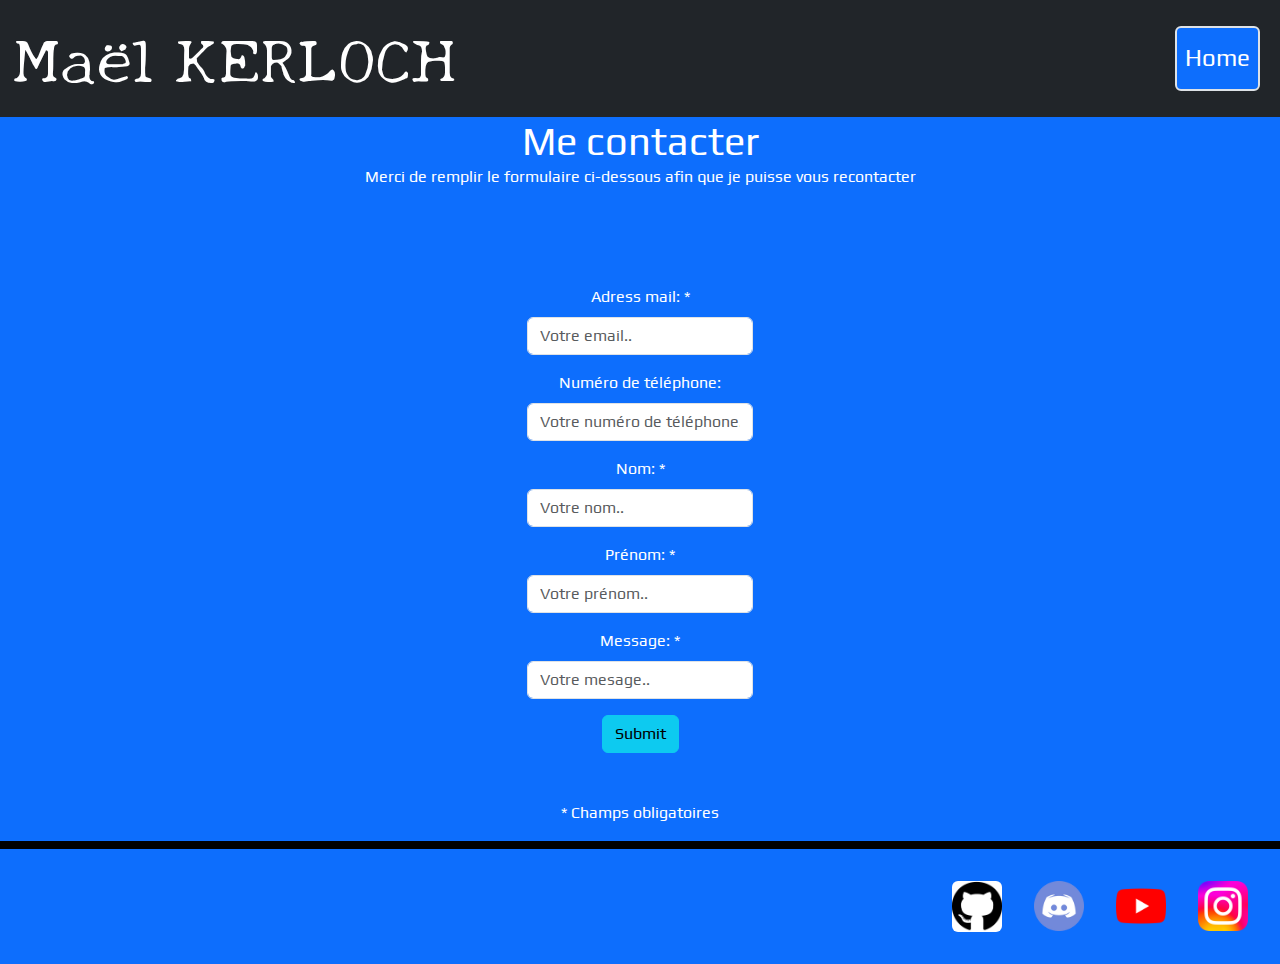
<file: contact.html>
<!DOCTYPE html>
<html lang="en">
    <head>
        <meta charset="UTF-8">
        <meta name="viewport" content="width=device-width, initial-scale=1.0">
        <link href="https://cdn.jsdelivr.net/npm/bootstrap@5.3.2/dist/css/bootstrap.min.css" rel="stylesheet">
        <script src="https://cdn.jsdelivr.net/npm/bootstrap@5.3.2/dist/js/bootstrap.bundle.min.js"></script>
        <link rel="stylesheet" href="https://fonts.googleapis.com/css?family=Play">
        <link rel="stylesheet" href="https://fonts.googleapis.com/css?family=New+Tegomin">
        <link rel="stylesheet" href="style.css">
        <title>Portfolio Maël Kerloch</title>
    </head>
    <body>

        <!--barre de navigation avec mon nom et le bouton menant à la page contact.html-->
        <header class="navbar naxvbar-expand-sm bg-dark sticky-top">
            <div class="container-fluid">
                <!--Nom-->
                <span id="nom" class="navbar-text text-white h1">Maël KERLOCH</span>
                <!--Bouton pour mener à la page contact.html-->
                <ul class="navbar-nav">
                    <li class="nav-item bg-primary border border-2 rounded p-2 m-2 text-center">
                      <a href="index.html" class="nav-link">
                        <span class="h4 text-white">Home</span>
                      </a>
                    </li>
                </ul>
            </div>
        </header>

        <!--Titre contacter-->
        <div class="container-fluid">
            <div class="row">
                <div class="column-sm bg-primary text-center">
                    <span class="h1 text-white">Me contacter</span>
                </div>
            </div>
        </div>

        <!--respecter les consignes-->
        <div class="container-fluid">
            <div class="row">
                <div class="column-sm bg-primary text-center">
                    <p class="text-white">Merci de remplir le formulaire ci-dessous afin que je puisse vous recontacter</p>
                </div>
            </div>
        </div>

        <!--Formulaire de contact-->
        <div class="container-fluid">
        <div class="row">
            <div class="col-sm bg-primary p-5 d-flex">
                <!-- Formulaire de contact-->
                <div class="container mt-3 d-flex justify-content-center text-center">
                    <form action="https://httpbin.org/post" method="post">
                        <div class="form-group mb-3 mt-3">
                            <label for="femail" class="form-label text-white">Adress mail: *</label>
                            <input type="email" class="form-control" id="femail" placeholder="Votre email.." name="femail" required>
                        </div>
                        <div class="form-group mb-3 mt-3">
                            <label for="ftel" class="form-label text-white">Numéro de téléphone: </label>
                            <input type="number" class="form-control" id="ftel" placeholder="Votre numéro de téléphone.." name="ftel">
                        </div>
                        <div class="form-group mb-3 mt-3">
                            <label for="fnom" class="form-label text-white">Nom: *</label>
                            <input type="text" class="form-control" id="fnom" placeholder="Votre nom.." name="fnom" required>
                        </div>
                        <div class="form-group mb-3 mt-3">
                            <label for="fprenom" class="form-label text-white">Prénom: *</label>
                            <input type="text" class="form-control" id="fprenom" placeholder="Votre prénom.." name="fprenom" required>
                        </div>
                        <div class="form-group mb-3 mt-3">
                            <label for="fmsg" class="form-label text-white">Message: *</label>
                            <input class="form-control" id="fmsg" placeholder="Votre mesage.." name="fmsg" required>
                        </div>
                        <button type="submit" class="btn btn-info">Submit</button>
                    </form>
                </div>
            </div>
        </div>
        </div>

        <!--Asterisk-->
        <div class="container-fluid">
            <div class="row">
                <div class="column-sm bg-primary text-center">
                    <p class="text-white">* Champs obligatoires</p>
                </div>
            </div>
        </div>

        <!---->
        <!---->
        <div class="container-fluid">
            <div class="row bg-black p-1"></div>
        </div>

        <footer>
            <!--Logos Réseaux-->
            <div class="container-fluid">
                <div class="row">
                    <div class="col p-1 bg-primary p-3 d-flex justify-content-end">
                        <a class="p-3" href="https://github.com/maelker" target=”_blank”>
                            <img id="git" class="img-fluid rounded" src="img/GitHub.png" alt="lien GitHub">
                        </a>
                        <a class="p-3" href="https://discord.gg/Wcwjzb9EyZ" target=”_blank”>
                            <img id="discord" class="img-fluid rounded" src="img/Discord.png" alt="lien Discord">
                        </a>
                        <a class="p-3" href="https://youtube.com/@maelkerloch" target=”_blank”>
                            <img id="yt" class="img-fluid rounded" src="img/Youtube.png" alt="lien Youtube">
                        </a>
                        <a class="p-3" href="https://instagram.com/mael.vep" target=”_blank”>
                            <img id="insta" class="img-fluid rounded" src="img/Instagram.png" alt="lien Instagram">
                        </a>
                    </div>
                </div>
            </div>
        </footer>

    </body>
</html>
</file>
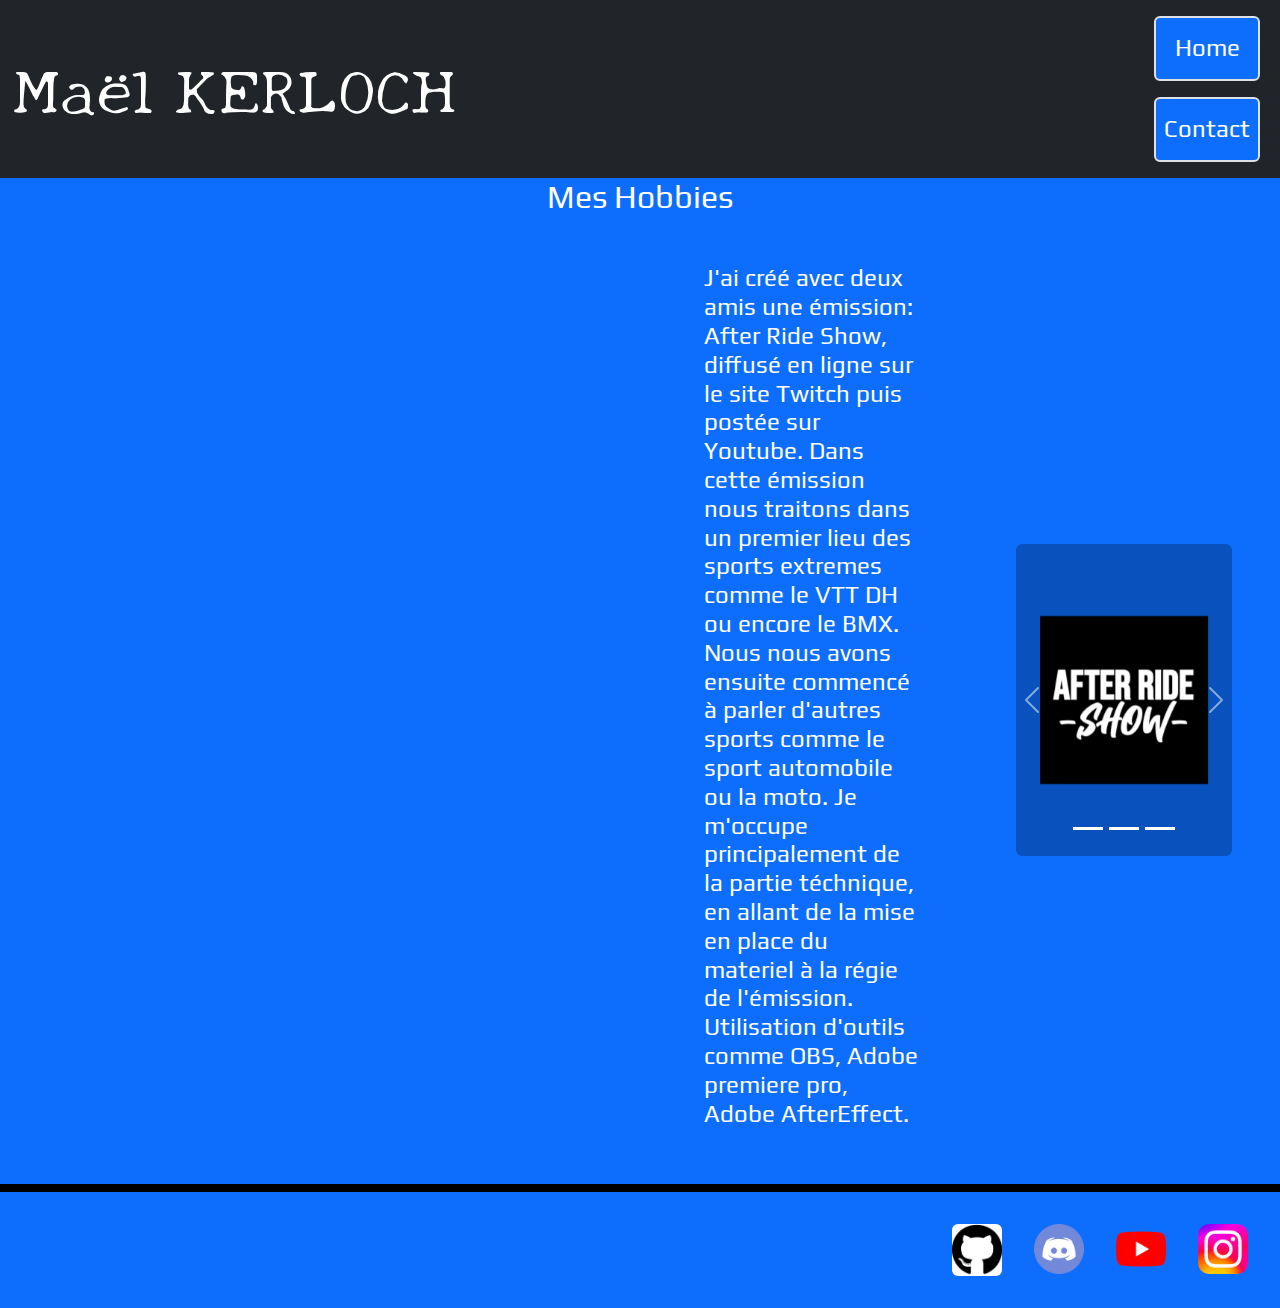
<file: hobby.html>
<!DOCTYPE html>
<html lang="en">
  <head>
      <meta charset="UTF-8">
      <meta name="viewport" content="width=device-width, initial-scale=1.0">
      <link href="https://cdn.jsdelivr.net/npm/bootstrap@5.3.2/dist/css/bootstrap.min.css" rel="stylesheet">
      <script src="https://cdn.jsdelivr.net/npm/bootstrap@5.3.2/dist/js/bootstrap.bundle.min.js"></script>
      <link rel="stylesheet" href="https://fonts.googleapis.com/css?family=Play">
      <link rel="stylesheet" href="https://fonts.googleapis.com/css?family=New+Tegomin">
      <link rel="stylesheet" href="style.css">
      <title>Portfolio Maël Kerloch</title>
  </head>
  <body>

    <!--barre de navigation avec mon nom et le bouton menant à la page contact.html-->
    <header class="navbar naxvbar-expand-sm bg-dark sticky-top">
        <div class="container-fluid">
            <!--Nom-->
            <span id="nom" class="navbar-text text-white h1">Maël KERLOCH</span>
            <!--Bouton pour mener à la page contact.html-->
            <ul class="navbar-nav">
              <li class="nav-item bg-primary border border-2 rounded p-2 m-2 text-center">
                <a href="index.html" class="nav-link">
                  <span class="h4 text-white">Home</span>
                </a>
              </li>
              <li class="nav-item bg-primary border border-2 rounded p-2 m-2 text-center">
                <a href="contact.html" class="nav-link">
                  <span class="h4 text-white">Contact</span>
                </a>
              </li>
            </ul>
        </div>
    </header>

    <!--Titre des Hobbys-->
    <div class="container-fluid">
      <div class="row">
        <div class="column-sm bg-primary text-center">
            <span class="h2 text-white">Mes Hobbies</span>
        </div>
      </div>
    </div>

    <!--Texte descriptif de mon hobby avec une vidéo YouTube en exemple-->
    <div class="container-fluid">
      <div class="row" id="hobby">

        <!--Vidéo YouTube en exemple-->
        <div class="col-sm bg-primary text-white p-5 d-flex">
          <iframe class="responsive-iframe align-self-center" width="560" height="315" src="https://www.youtube.com/embed/Tcvq3LCzqyY?si=hBRZJVEMcqLKhRGP" title="YouTube video player" allow="accelerometer; autoplay; clipboard-write; encrypted-media; gyroscope; picture-in-picture; web-share" allowfullscreen></iframe>
        </div>

        <!--Texte descriptif avec des mots en gras-->
        <div class="col-sm bg-primary text-white p-5 d-flex">
          <h4 class="align-self-center">J'ai créé avec deux amis une émission: <span class="bold">After Ride Show</span>, diffusé en ligne sur le site Twitch puis postée sur Youtube.
              Dans cette émission nous traitons dans un premier lieu des <span class="bold">sports extremes</span> comme le <span class="bold">VTT DH</span> ou encore le <span class="bold">BMX</span>.
              Nous nous avons ensuite commencé à parler d'autres sports comme le sport automobile ou la moto.
              Je m'occupe principalement de la partie téchnique, en allant de la mise en place du materiel à la régie de l'émission.
              Utilisation d'outils comme OBS, Adobe premiere pro, Adobe AfterEffect.
          </h4>
        </div>

        <!--Carousel d'images pour illustrer-->
        <div class="col-sm bg-primary text-white p-5 d-flex">
            <!-- Carousel img logos écoles-->
            <div id="ars" class="carousel slide bg-black bg-opacity-25 rounded mx-auto align-self-center" data-bs-ride="carousel">

                <!--boutons pour sauter d'une photo à l'autre-->
                <div class="carousel-indicators">
                    <button type="button" data-bs-target="#ars" data-bs-slide-to="0" class="active"></button>
                    <button type="button" data-bs-target="#ars" data-bs-slide-to="1" class="active"></button>
                    <button type="button" data-bs-target="#ars" data-bs-slide-to="2" class="active"></button>
                </div>

                <!--les différentes photos présentes dans le carousel-->
                <div class="carousel-inner">
                    <div class="carousel-item active">
                        <img class="img-fluid mx-auto d-block m-5 p-4" src="img/ARS.jpg" alt="Logo ARS">
                    </div>
                    <div class="carousel-item">
                        <img class="img-fluid mx-auto d-block m-5 p-5" src="img/ARS-LB.jpg" alt="Emission avec Loïc Bruni">
                    </div>
                    <div class="carousel-item">
                        <img class="img-fluid mx-auto d-block m-5 p-5" src="img/ARS-TL-KS.jpg" alt="Emission avec Tomas Lemoine et Kaos Seagrave">
                    </div>
                </div>

                <!--boutons pour passer à la photo d'avant ou d'après-->
                <button class="carousel-control-prev" type="button" data-bs-target="#ars" data-bs-slide="prev">
                    <span class="carousel-control-prev-icon"></span>
                </button>
                <button class="carousel-control-next" type="button" data-bs-target="#ars" data-bs-slide="next">
                    <span class="carousel-control-next-icon"></span>
                </button>

            </div>
        </div>
      </div>
    </div>

    <!---->
    <!---->
    <div class="container-fluid">
      <div class="row bg-black p-1"></div>
    </div>

    <footer>
        <!--Logos Réseaux-->
        <div class="container-fluid">
            <div class="row">
                <div class="col p-1 bg-primary p-3 d-flex justify-content-end">
                    <a class="p-3" href="https://github.com/maelker" target=”_blank”>
                        <img id="git" class="img-fluid rounded" src="img/GitHub.png" alt="lien GitHub">
                    </a>
                    <a class="p-3" href="https://discord.gg/Wcwjzb9EyZ" target=”_blank”>
                        <img id="discord" class="img-fluid rounded" src="img/Discord.png" alt="lien Discord">
                    </a>
                    <a class="p-3" href="https://youtube.com/@maelkerloch" target=”_blank”>
                        <img id="yt" class="img-fluid rounded" src="img/Youtube.png" alt="lien Youtube">
                    </a>
                    <a class="p-3" href="https://instagram.com/mael.vep" target=”_blank”>
                        <img id="insta" class="img-fluid rounded" src="img/Instagram.png" alt="lien Instagram">
                    </a>
                </div>
            </div>
        </div>
    </footer>

  </body>
</html>
</file>
<file: style.css>
/*Changement font pour toutes les pages*/
body {
  font-family: "Play", sans-serif;
}

/*Changement font et taille nom en haut de la page*/
#nom {
  font-family: "New Tegomin", sans-serif;
  font-size: 4em;
}

/*Taille photo de profil*/
#profil {
  max-width: 30%;
}

/*Enlève les flèches sur l'input du numéro de téléphone dans le formulaire de la page contact.html*/
input::-webkit-outer-spin-button,
input::-webkit-inner-spin-button {
  -webkit-appearance: none;
  margin: 0;
}

#git, #discord, #yt, #insta {
  max-width: 50px;
}
</file>
